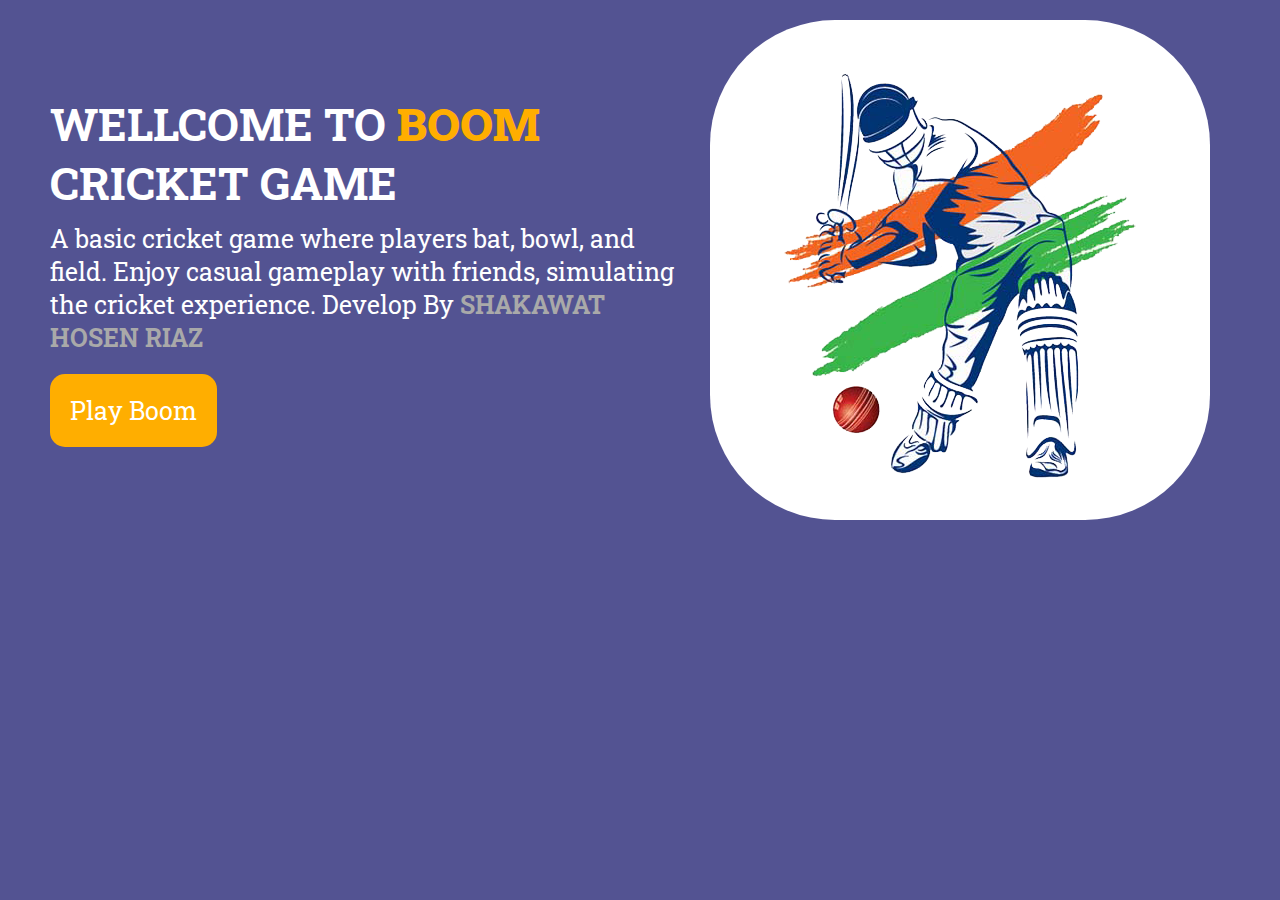
<file: index.html>
<!DOCTYPE html>
<html lang="en">
<head>
    <meta charset="UTF-8">
    <meta name="viewport" content="width=device-width, initial-scale=1.0">
    <title>Boom Cricket Game</title>
    <link rel="stylesheet" href="style.css">
    <link rel="preconnect" href="https://fonts.googleapis.com">
    <link rel="preconnect" href="https://fonts.gstatic.com" crossorigin>
    <link href="https://fonts.googleapis.com/css2?family=Roboto+Slab:wght@200;400;600;800&display=swap" rel="stylesheet">
</head>
<body>
    <header>
        <div class="font-page">
            <Div class="hero">
                <h1>Wellcome To <strong>Boom</strong> cricket Game</h1>
                <p>A basic cricket game where players bat, bowl, and field. Enjoy casual gameplay with friends, simulating the cricket experience. Develop By <a href="https://facebook.com/riazsorkar"> <b>Shakawat Hosen Riaz</b>  </p>
                <a href="game.html"><button class="btn">Play Boom</button></a>
            </Div>
            <div class="hero-im">
                <img src="image/pngegg.png" alt="">
            </div>
            
        </div>

    </header>
   
</body>
</html>
</file>
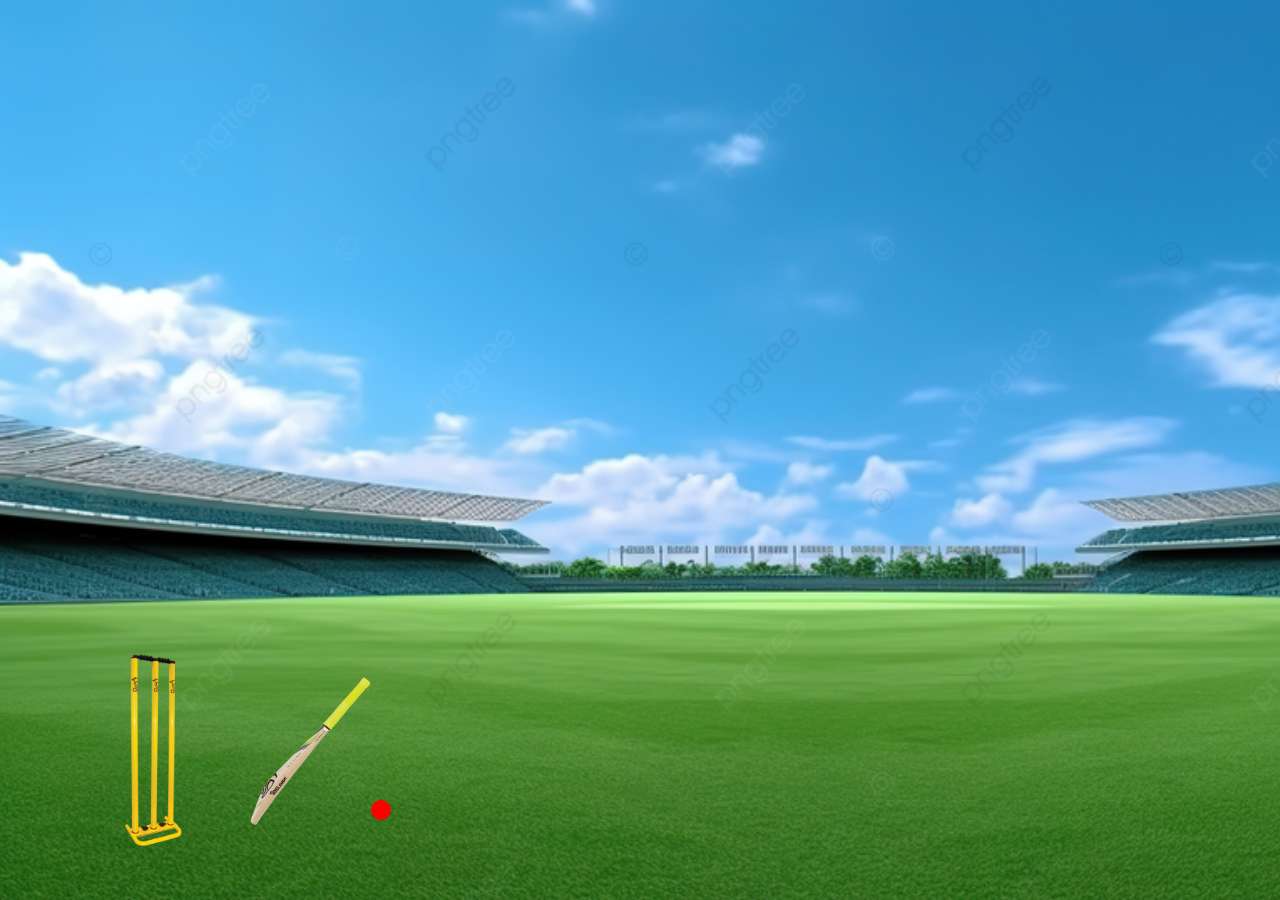
<file: game.html>
<!DOCTYPE html>
<html lang="en">
<head>
    <meta charset="UTF-8">
    <meta name="viewport" content="width=device-width, initial-scale=1.0">
    <title>Boom Cricket Game</title>
    <link rel="stylesheet" href="style.css">
    <link rel="preconnect" href="https://fonts.googleapis.com">
    <link rel="preconnect" href="https://fonts.gstatic.com" crossorigin>
    <link href="https://fonts.googleapis.com/css2?family=Roboto+Slab:wght@200;400;600;800&display=swap" rel="stylesheet">
</head>
<body>
    <section class="ground">
        <div class="needeq">
            <img src="image/pngwing.com (1).png" class="stame" alt="">
            <img src="image/NicePng_cricket-bat-png_3847998.png" class="bat" alt="">
            <div class="ball"></div>
        </div>
    </section>
   
</body>
</html>
</file>
<file: style.css>
*{
    margin: 0px;
    font-family: 'Roboto Slab', serif;
}
.btn{
    background-color: rgb(255, 174, 0);
    border: none;
    border-radius: 15px;
    color: white;
    text-align: center;
    font-size: 25px;
    padding: 20px 20px;
}
.btn:hover{
    background-color: white;
    color: rgb(255, 174, 0);
    transition: background-color 0.5s linear , color 0.5s ease-in;

}
h1{
    font-size: 45px;
    text-transform: uppercase;
    color: white;
    font-family: 'Roboto Slab', serif;
    margin-bottom: 10px;
}
p{
    font-size: 25px;
    color: white;
    margin-bottom: 20px;

}
header{
    
    background-color: rgb(83, 83, 146);
    height: 100vh;
}
.font-page{
    display: flex;
    align-items: center;
    margin: 0px 50px;
}
.hero strong {
    color: rgb(255, 174, 0);
}
.hero-im{
    background-color: white;
    border-radius: 25%;
    height: 500px;
    margin: 20px;
}
.hero-im:hover{
    background-color: rgb(255, 174, 0);
    border-radius: 25%;
    transition: background-color 1s linear;
}
.hero a{
    color: darkgrey;
    text-transform: uppercase;
    text-decoration: none;
}
.hero a:hover{
    color: red;
    transition: color 0.5s linear;
}


/* Game page Css */
.ground{
    height: 100vh;
    align-items: flex-end;
    background: url(image/field.png) no-repeat;
    background-size: cover;
    display: flex;
}
.needeq{
    display: flex;
    align-items: center;
    border-color: yellow;
    margin: 0px 50px 50px 50px;
}
.stame{
    height: 200px;
}
.bat{
    height: 150px;
    transform-origin: top;
}

.needeq:hover .bat{
    transform: rotate(-60deg);
    transition: transform 0.1s ease-in;
}
.ball{
    height: 20px;
    width: 20px;
    background-color: red;
    border-radius: 25px;
    margin-top: 120px;
}

.needeq:hover .ball{
    transform: translate(700px);;
    transition: transform 5s ease-out 0.1s;
}
</file>
